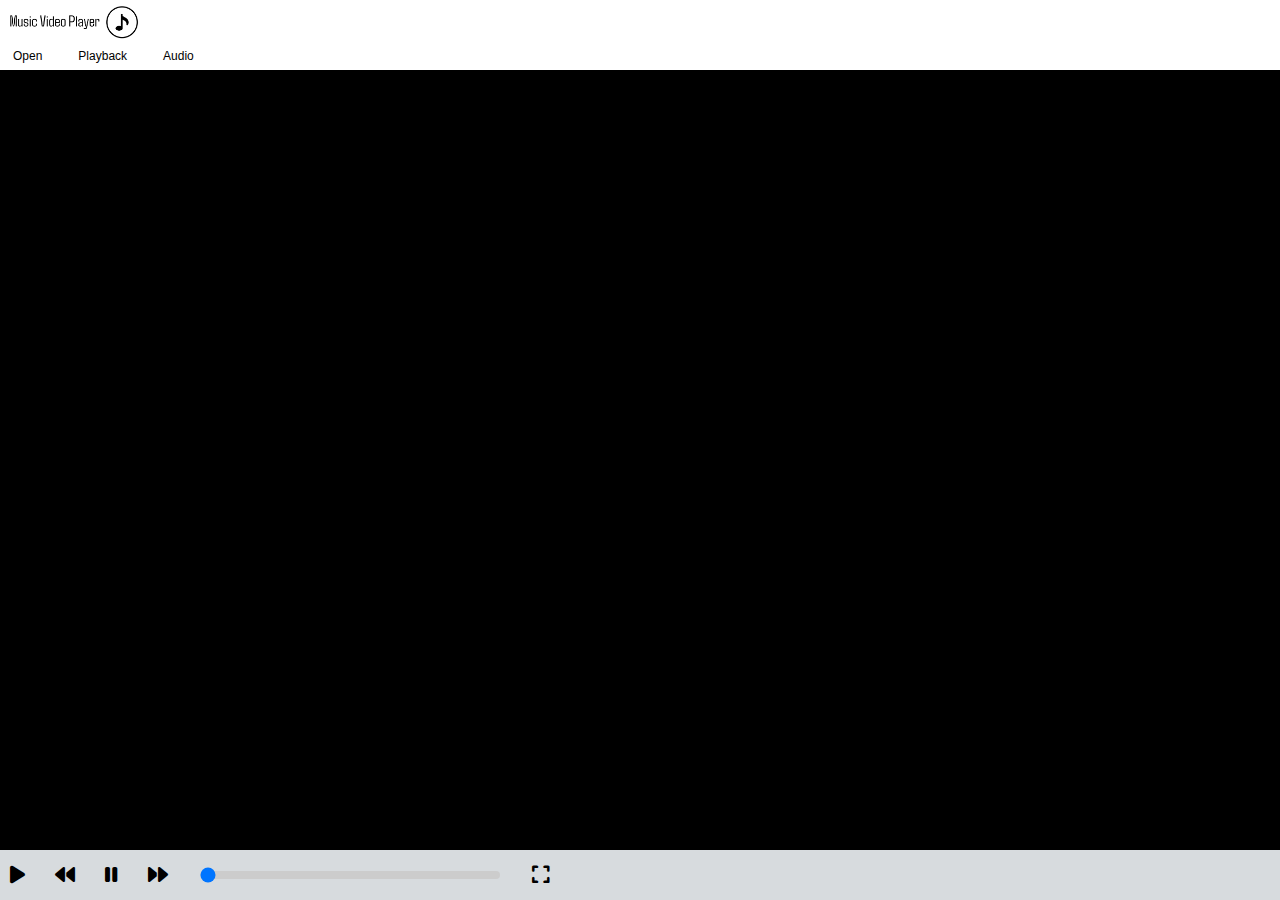
<file: MusicPlayer/index.html>
<!DOCTYPE html>
<html lang="en">
<head>
    <meta charset="UTF-8">
    <meta name="viewport" content="width=device-width, initial-scale=1.0">
    <title>Document</title>
    <link rel="stylesheet" href="style.css">
    <link rel="stylesheet" href="https://cdnjs.cloudflare.com/ajax/libs/font-awesome/6.6.0/css/all.min.css">
</head>
<body>
    <header>
        <div class="titlebar">
            <img src="musiclogo.png" alt="">
        </div>
        <div class="menu-bar">
            <div class="menu">
                <div class="menu-btn" id="openFile">Open</div>
                <input type="file" class="input-file" id="inputfile">
            </div>
            <div class="menu">
                <div class="menu-btn">Playback</div>
                <ul>
                    <li id="speedup">Speed Up</li>
                    <li id="speeddown">Speed Down</li>
                </ul>
            </div>
            <div class="menu">
                <div class="menu-btn">Audio</div>
                <ul>
                    <li id="volumeup">Volume Up</li>
                    <li id="volumedown">Volume Down</li>
                </ul>
            </div>
        </div>
    </header>
    <main id="mainDisplay"></main>
    <div class="toast">100%</div>
    <footer>
        <i class="fa-solid fa-play" id="play"></i>
        <i class="fa-solid fa-backward" id="rewind"></i>
        <i class="fa-solid fa-pause" id="pause"></i>
        <i class="fa-solid fa-forward" id="forward"></i>
        
        <input type="range" id="timeSlider" min="0" max="100" value="0" step="1" style="width: 300px;"/>
        
        <i class="fa-solid fa-expand" id="fullScreen"></i>
    </footer>

    <script src="script.js"></script>
</body>
</html>
</file>
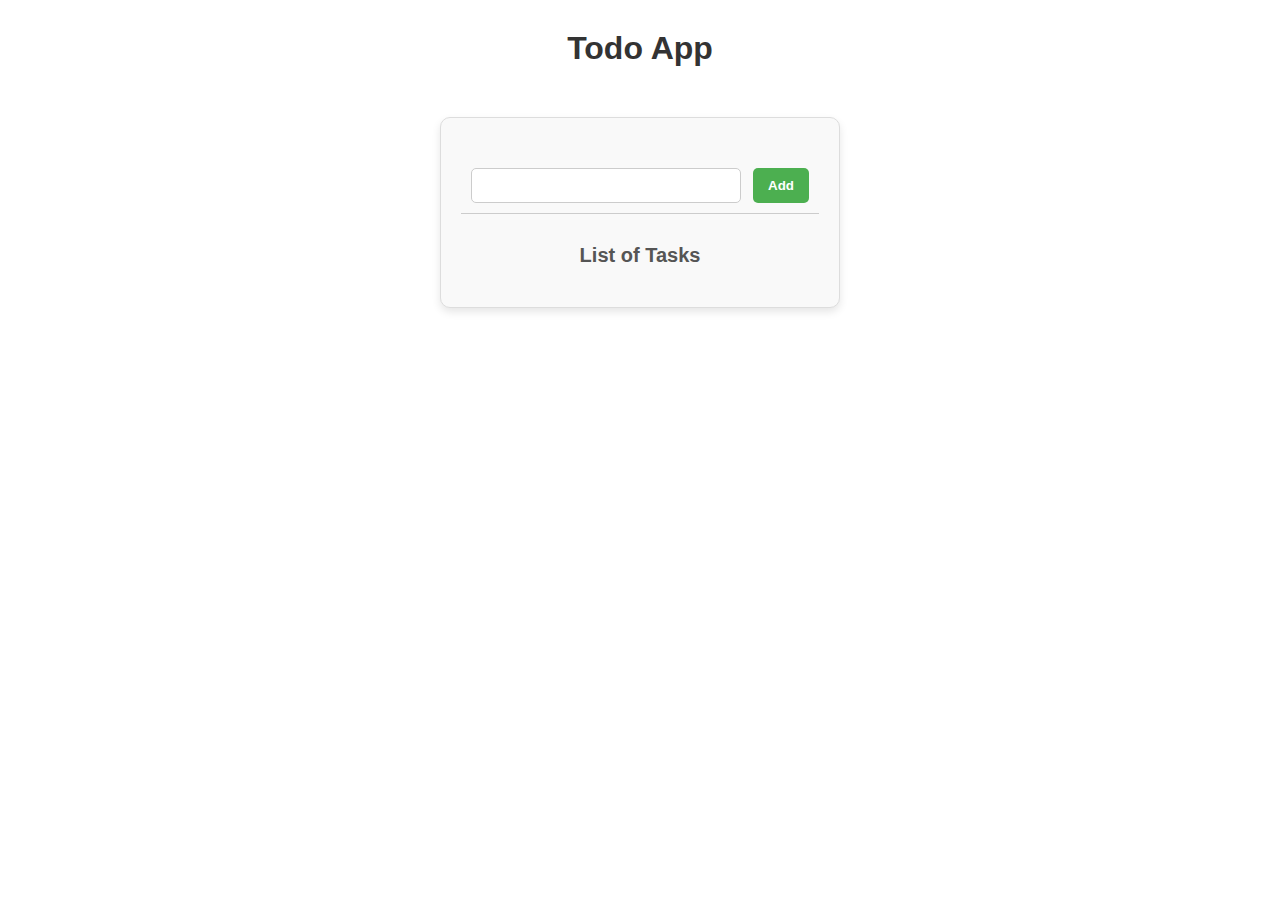
<file: todoApp/index.html>
<!DOCTYPE html>
<html lang="en">
<head>
    <meta charset="UTF-8">
    <meta name="viewport" content="width=device-width, initial-scale=1.0">
    <title>Todo</title>
    <link rel="stylesheet" href="style.css">
</head>
<body>
    <h1>Todo App</h1>
    <div class="todo">
        <div class="input_area">
            <input type="text" id="input" value="">
            <button id="add">Add</button>
        </div>
        
        <h3>List of Tasks</h3>

        <div class="list">
        </div>
    </div>


    <script src="script.js"></script>
</body>
</html>
</file>
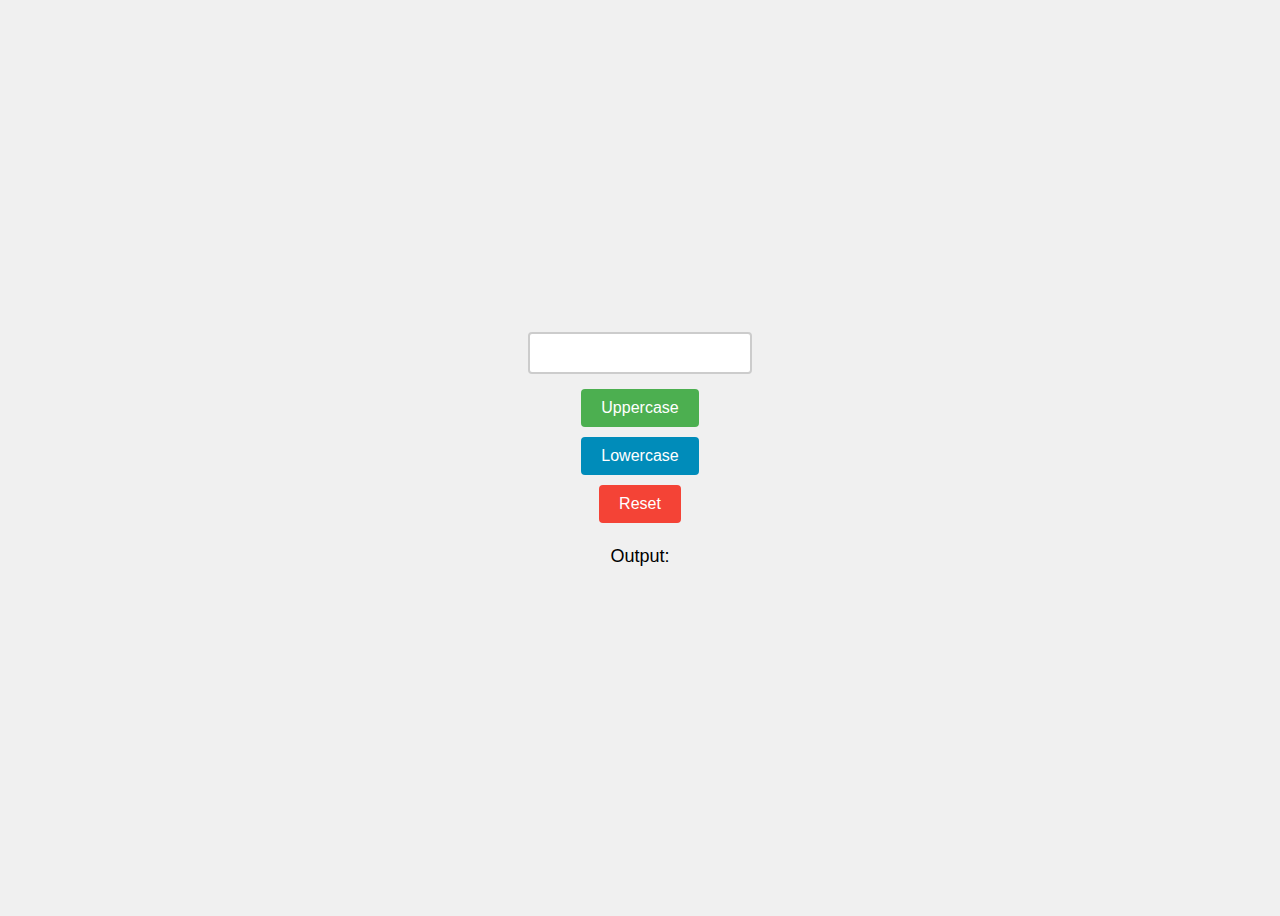
<file: CaseChanger.html>
<!DOCTYPE html>
<html>
  <head>
    <title>DOM Manipulation Lab</title>
    <style>
      body {
        font-family: Arial, sans-serif;
        display: flex;
        flex-direction: column;
        align-items: center;
        justify-content: center;
        height: 100vh;
        background-color: #f0f0f0;
      }

      input[type="text"] {
        padding: 10px;
        width: 200px;
        border: 2px solid #ccc;
        border-radius: 4px;
        margin-bottom: 10px;
        font-size: 16px;
      }

      button {
        padding: 10px 20px;
        margin: 5px;
        border: none;
        border-radius: 4px;
        cursor: pointer;
        font-size: 16px;
        transition: background-color 0.3s ease;
      }

      #uppercase-btn {
        background-color: #4CAF50;
        color: white;
      }

      #uppercase-btn:hover {
        background-color: #45a049;
      }

      #lowercase-btn {
        background-color: #008CBA;
        color: white;
      }

      #lowercase-btn:hover {
        background-color: #007bb5;
      }

      #reset-btn {
        background-color: #f44336;
        color: white;
      }

      #reset-btn:hover {
        background-color: #e53935;
      }

      p {
        font-size: 18px;
      }

      #output {
        font-weight: bold;
        color: #333;
      }
    </style>
  </head>
  <body>
    <input type="text" id="input-text" />
    <button id="uppercase-btn">Uppercase</button>
    <button id="lowercase-btn">Lowercase</button>
    <button id="reset-btn">Reset</button>
    <p>Output: <span id="output"></span></p>

    <script>
      const input = document.querySelector("#input-text");
      const upperCaseBtn = document.querySelector("#uppercase-btn");
      const lowerCaseBtn = document.querySelector("#lowercase-btn");
      const resetBtn = document.querySelector("#reset-btn");
      const output = document.querySelector("#output");

      upperCaseBtn.addEventListener("click", function () {
        let newInput = input.value;
        if (newInput === '') return;
        const upper = newInput.toUpperCase();
        output.innerHTML = upper;
        console.log("Uppercase button clicked");
      });

      lowerCaseBtn.addEventListener("click", function () {
        let newInput = input.value;
        if (newInput === '') return;
        const lower = newInput.toLowerCase();
        output.innerHTML = lower;
        console.log("Lowercase button clicked");
      });

      resetBtn.addEventListener("click", function () {
        input.value = '';
        output.textContent = '';
        console.log("Reset button clicked");
      });
    </script>
  </body>
</html>
</file>
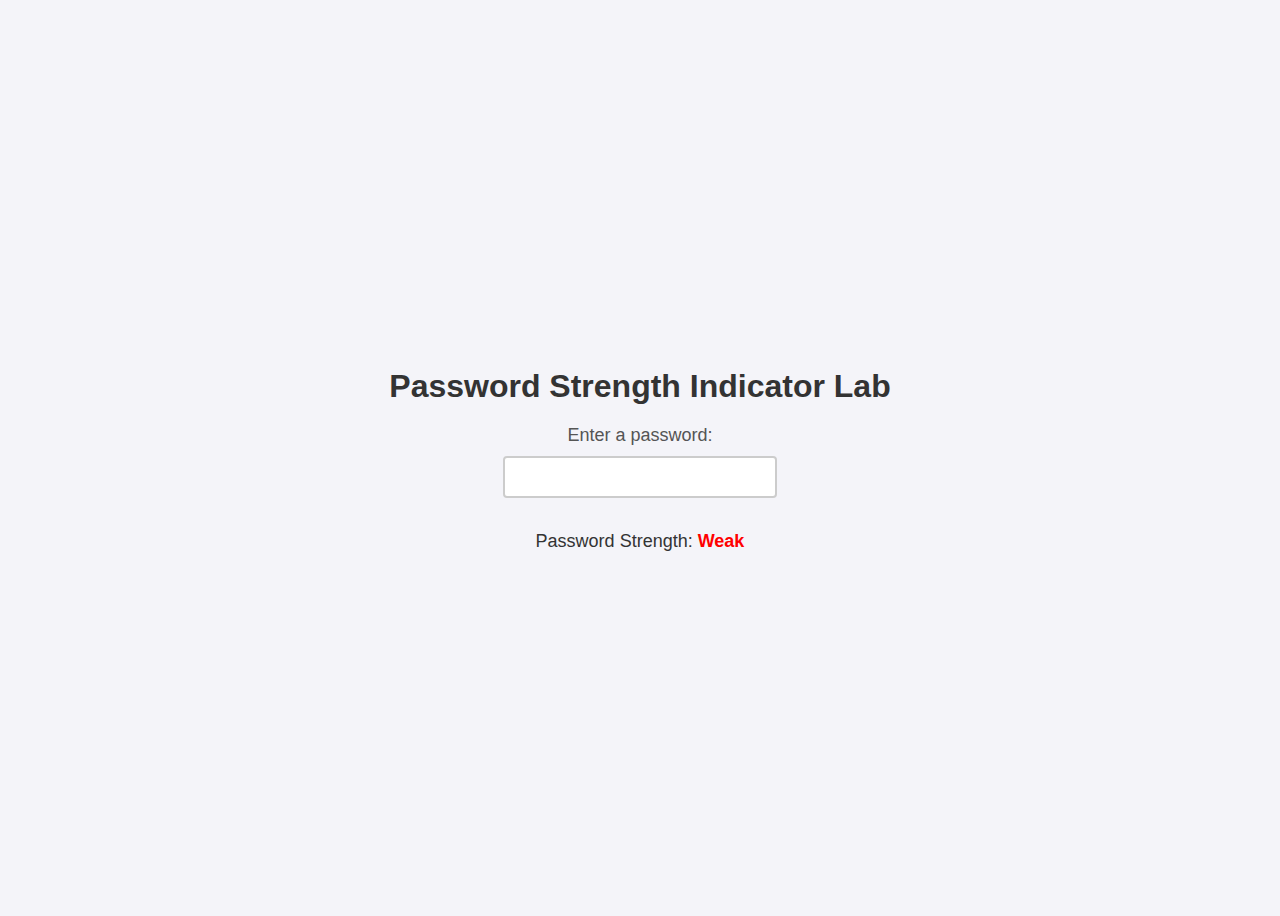
<file: PasswordStrength.html>
<!DOCTYPE html>
<html>
	<head>
		<title>Password Strength Indicator Lab</title>
		<style>
      body {
        font-family: Arial, sans-serif;
        background-color: #f4f4f9;
        display: flex;
        justify-content: center;
        align-items: center;
        height: 100vh;
        flex-direction: column;
      }

      h1 {
        color: #333;
        margin-bottom: 20px;
      }

      label {
        font-size: 18px;
        margin-bottom: 10px;
        color: #555;
      }

      input[type="password"] {
        padding: 10px;
        font-size: 16px;
        border: 2px solid #ccc;
        border-radius: 4px;
        width: 250px;
        margin-bottom: 15px;
      }

      #strength {
        font-size: 18px;
        color: #333;
      }

      #strengthIndicator {
        font-weight: bold;
        color: red; /* Default color for weak */
      }

      /* Strength colors */
      #strengthIndicator.Medium {
        color: orange;
      }

      #strengthIndicator.Strong {
        color: green;
      }

      #strengthIndicator.VeryStrong {
        color: blue;
      }
    </style>
	</head>
	<body>
		<h1>Password Strength Indicator Lab</h1>
		<label for="password">Enter a password:</label>
		<input type="password" id="password" />
		<p id="strength">
			Password Strength: <span id="strengthIndicator">Weak</span>
		</p>
		<script>
			const passwordInput = document.querySelector("#password");
            const strengthIndicator = document.querySelector("#strengthIndicator");

            passwordInput.addEventListener("input", function () {
                const size = passwordInput.value.length;

                if(size < 8){
                    strengthIndicator.innerText = "Weak";
                }else if(size >= 8 && size <= 10){
                    strengthIndicator.innerText = "Medium";
                }else if(size >= 11 && size <= 15){
                    strengthIndicator.innerText = "Strong";
                }else if(size >= 16){
                    strengthIndicator.innerText = "Very Strong";
                } 
            })
		</script>
	</body>
</html>
</file>
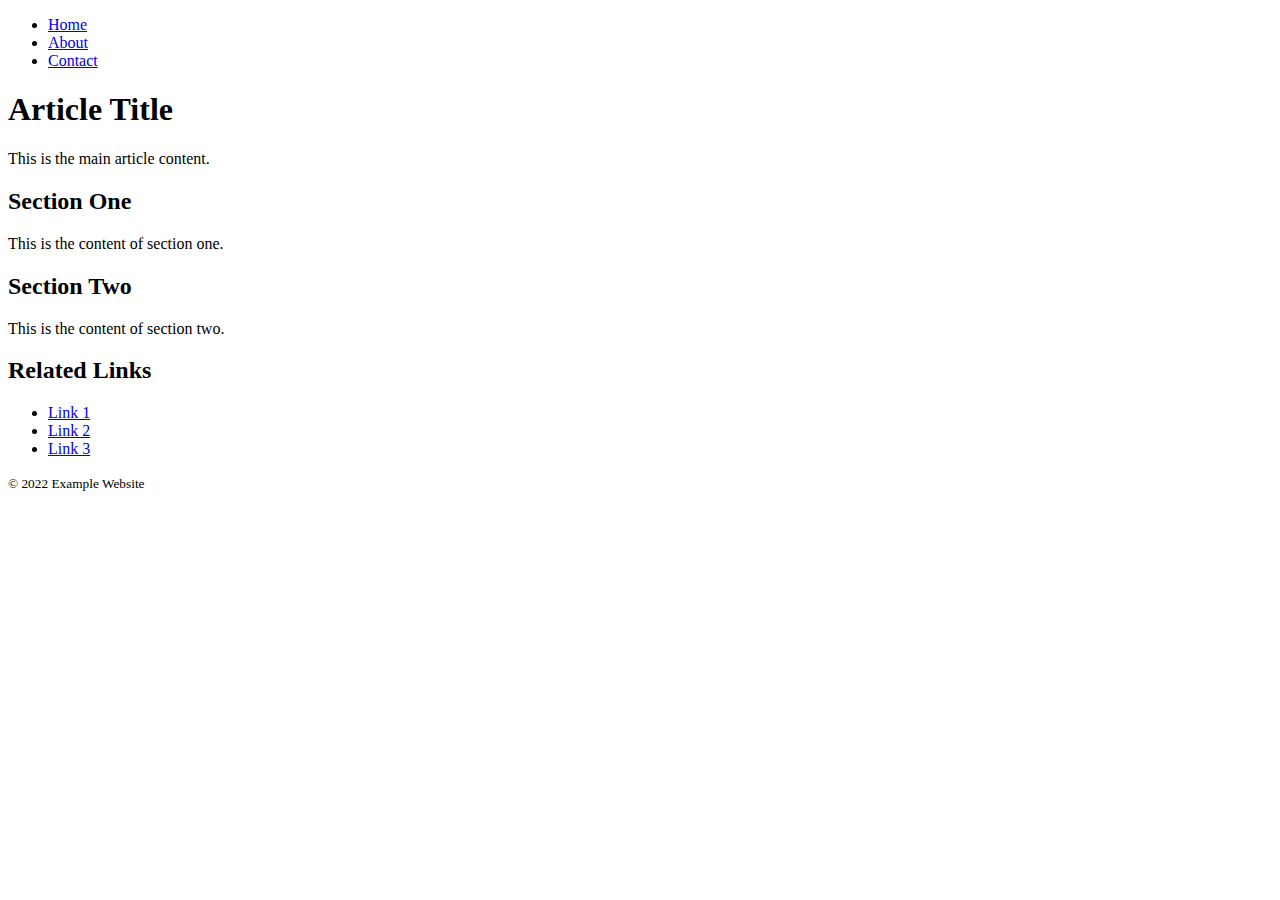
<file: SemanticTage.html>
<!DOCTYPE html>
<html lang="en">
<head>
    <meta charset="UTF-8">
    <meta name="viewport" content="width=device-width, initial-scale=1.0">
    <title>Example Website</title>
</head>
<body>

    <!-- Header with Navigation Menu -->
    <header>
        <nav>
            <ul>
                <li><a href="#home">Home</a></li>
                <li><a href="#about">About</a></li>
                <li><a href="#contact">Contact</a></li>
            </ul>
        </nav>
    </header>

    <!-- Main Content -->
    <main>
        <article>
            <h1>Article Title</h1>
            <p>This is the main article content.</p>
        </article>

        <section>
            <h2>Section One</h2>
            <p>This is the content of section one.</p>
        </section>

        <section>
            <h2>Section Two</h2>
            <p>This is the content of section two.</p>
        </section>
    </main>

    <!-- Aside with a List -->
    <aside>
        <h2>Related Links</h2>
        <ul>
            <li><a href="#link1">Link 1</a></li>
            <li><a href="#link2">Link 2</a></li>
            <li><a href="#link3">Link 3</a></li>
        </ul>
    </aside>

    <!-- Footer with Copyright Information -->
    <footer>
        <p><small>© 2022 Example Website</small></p>
    </footer>

</body>
</html>
</file>
<file: MusicPlayer/style.css>
* {
    box-sizing: border-box;    
}

body {
    margin: 0;
    padding: 0;
    font-family: Arial, Helvetica, sans-serif;
}

header {
    height: 70px;
}

.titlebar {
    height: 60%;
}

.titlebar img {
    height: 80%;
    margin: 5px;
}

.menu-bar {
    display: flex;
    gap: 20px;
    height: 40%;
    align-items: center;
    justify-content: left;
    padding-left: 5px;
    font-weight: 500;
    font-size: 12px;
    position: relative;
}

.menu-btn {
    padding: 5px 8px;
    cursor: pointer;
    border-radius: 2px;
    transition: background-color 0.3s;
}

.menu-btn:hover {
    background-color: #ceeef9;
}

.input-file {
    display: none;
}

.menu {
    position: relative; /* Ensure the dropdown is positioned relative to the menu */
}

.menu ul {
    position: absolute;
    background-color: white;
    width: 100px;
    border: 1px solid #D7DBDE;
    padding: 0;
    margin-top: 0px; /* Add space between the button and the dropdown */
    display: none; /* Hide by default */
    z-index: 10; /* Ensure dropdown is on top */
}

.menu:hover ul {
    display: block; /* Show the dropdown when hovering over the entire menu */
}

.menu ul li {
    list-style: none;
    padding: 10px;
    cursor: pointer;
}

.menu ul li:hover {
    background-color: #7d7d7d;
    color: white;
}

main {
    background-color: #000000;
    height: calc(100vh - 120px);
}

.video{
    width: 100%;
    height: 100%;
}

.active {
        color: #797979;
        border-radius: 5px;
    }

#timeSlider {
    width: 50%; /* Set the width of the slider */
    height: 8px; /* Set the height of the slider */
    background-color: #ccc;
    appearance: none; /* Remove default browser styling */
    border-radius: 5px; /* Rounded edges */
    cursor: pointer; /* Show a pointer cursor on hover */
}

#timeSlider.active {
    background-color: #f0f0f0;
}

.toast {
    position: fixed;
    color: white;
    top: 90px;
    font-size: 20px;
    right: 20px;
    display: none;
}

footer {
    padding-left: 10px;
    height: 50px;
    background-color: #D7DBDE;
    display: flex;
    align-items: center;
    gap: 30px;
    font-size: 20px;
}
</file>
<file: todoApp/style.css>
/* General reset and box-sizing */
* {
    margin: 0;
    padding: 0;
    box-sizing: border-box;
    font-family: 'Arial', sans-serif;
}

/* Heading styling */
h1 {
    text-align: center;
    margin: 30px 0;
    font-size: 2rem;
    color: #333;
}

h3 {
    margin-top: 30px;
    text-align: center;
    color: #555;
    font-size: 1.25rem;
}

/* Main Todo container */
.todo {
    width: 400px;
    height: auto;
    margin: 50px auto;
    border: 1px solid #ddd;
    padding: 20px;
    border-radius: 10px;
    box-shadow: 0 4px 8px rgba(0, 0, 0, 0.1);
    background-color: #f9f9f9;
}

/* Input area */
.input_area {
    margin: 20px auto;
    width: 100%;
    display: flex;
    justify-content: space-between;
    padding: 10px;
    border-bottom: 1px solid #ccc;
}

/* Input field styling */
.input_area #input {
    width: 80%;
    height: 35px;
    padding: 5px;
    font-size: 1rem;
    border: 1px solid #ccc;
    border-radius: 5px;
    outline: none;
    transition: all 0.3s ease;
}

.input_area #input:focus {
    border-color: #666;
}

/* Add button styling */
.input_area #add {
    background-color: #4CAF50;
    color: white;
    border: none;
    padding: 5px 15px;
    border-radius: 5px;
    font-weight: bold;
    cursor: pointer;
    transition: background-color 0.3s ease;
}

.input_area #add:hover {
    background-color: #45a049;
}

/* Task list container */
.list {
    margin-top: 20px;
}

/* Individual task styling */
.list div {
    width: 90%;
    margin: 10px auto;
    padding: 10px;
    border: 1px solid #ddd;
    border-radius: 5px;
    background: #fff;
    display: flex;
    justify-content: space-between;
    align-items: center;
    transition: background-color 0.3s ease;
}

.list div:hover {
    background-color: #f1f1f1;
}

/* Delete button styling */
.list div button {
    background-color: #ff5c5c;
    color: white;
    border: none;
    padding: 5px 10px;
    font-weight: bold;
    border-radius: 5px;
    cursor: pointer;
    transition: background-color 0.3s ease;
}

.list div button:hover {
    background-color: #e94e4e;
}
</file>
